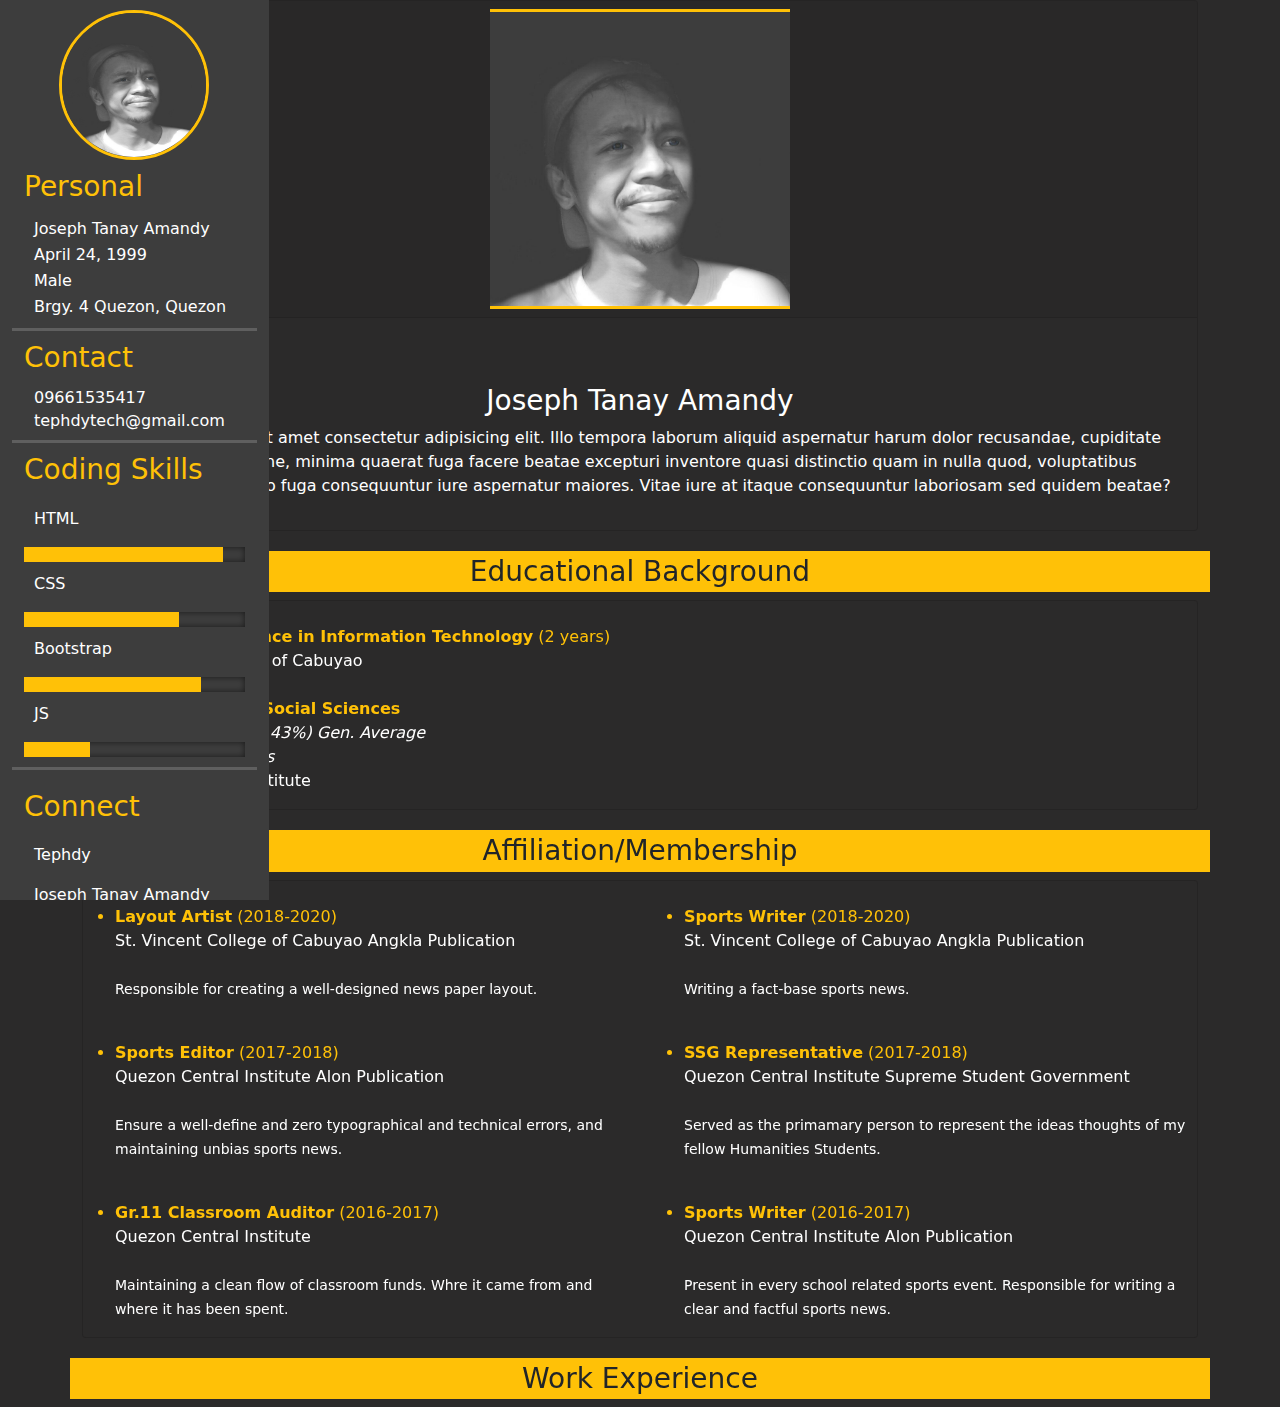
<file: index.html>
<!DOCTYPE html>
<html lang="en">

<head>
    <meta charset="UTF-8">
    <meta http-equiv="X-UA-Compatible" content="IE=edge">
    <meta name="viewport" content="width=device-width, initial-scale=1.0">
    <title>I am Seph</title>
    <link rel="stylesheet" href="css/bootstrap.css">
    <link rel="stylesheet" href="css/style.css">
    <link rel="stylesheet" href="https://cdnjs.cloudflare.com/ajax/libs/font-awesome/5.15.3/css/all.min.css" integrity="sha512-iBBXm8fW90+nuLcSKlbmrPcLa0OT92xO1BIsZ+ywDWZCvqsWgccV3gFoRBv0z+8dLJgyAHIhR35VZc2oM/gI1w==" crossorigin="anonymous" />
    <link rel="stylesheet" href="https://cdn.iconmonstr.com/1.3.0/css/iconmonstr-iconic-font.min.css">
</head>

<body>
    <!-- side -->
    <section>
        <!-- <div w3-include-html="side-nav.html" style="z-index: 100;" class="css-move-up"></div> -->

        <div class="container-fluid  css-move-up">
            <input type="checkbox" name="checkbox" id="checkbox">


            <div class="container-fluid css-float-left css-side-bg side-container">
                <!-- profile -->
                <div class="container">
                    <img src="img/PicsArt_04-21-09.42.08.jpg" alt="" class="img-fluid css-img-small css-border-radius mx-auto d-block" style="margin-top: 10px; margin-bottom: 10px; ">
                </div>
                <!-- end of profile -->

                <!-- personal data -->

                <div class="container" style="line-height: 10px;">
                    <h3 class="text-warning" style="margin-bottom:20px;">Personal</h3>

                    <p class="text-white"><i class="fas fa-male"></i>Joseph Tanay Amandy</p>
                    <p class="text-white"><i class="far fa-calendar-alt"></i>April 24, 1999</p>
                    <p class="text-white"><i class="fas fa-mars"></i>Male</p>
                    <p class="text-white"><i class="fas fa-map-marker-alt"></i>Brgy. 4 Quezon, Quezon</p>
                </div>

                <div class="end-br"></div>
                <!-- end of personal data -->

                <!-- contact -->

                <div class="container" style="line-height: 7px;">
                    <h3 class="text-warning" style="margin-bottom:20px;">Contact</h3>

                    <p class="text-white"><i class="fas fa-phone-alt"></i>09661535417
                    </p>
                    <p class="text-white"><i class="fas fa-envelope"></i>tephdytech@gmail.com</p>
                </div>

                <div class="end-br"></div>
                <!-- end of contact -->

                <!-- skills -->

                <div class="container">
                    <h3 class="text-warning" style=" margin-bottom:20px; ">Coding Skills</h3>
                    <p class="text-white"><i class="fab fa-html5 "></i>HTML</p>
                    <div class="html-progress "></div>

                    <p class="text-white"><i class="fab fa-css3-alt "></i>CSS</p>
                    <div class="css-progress "></div>

                    <p class="text-white"><i class="fab fa-bootstrap "></i>Bootstrap</p>
                    <div class="bootstrap-progress "></div>

                    <p class="text-white"><i class="fab fa-js "></i>JS</p>
                    <div class="js-progress "></div>
                </div>

                <div class="end-br"></div>
                <!-- end of skills -->

                <!-- connect -->
                <div class="container " style="margin-top: 20px; margin-bottom: 10px;">
                    <h3 class="text-warning" style="margin-bottom:20px; ">Connect</h3>
                    <p class="text-white"><i class="fab fa-github"></i>
                        <a href="https://github.com/Tephdy" class="text-white text-decoration-none">Tephdy</a>
                    </p>
                    <p class="text-white"><i class="fab fa-facebook-f "></i> <a href="https://web.facebook.com/Osseepphh " class="text-white text-decoration-none">Joseph Tanay Amandy</a></p>

                    <p class="text-white"><i class="fab fa-linkedin-in "></i> <a href="https://www.linkedin.com/in/joseph-amandy-296596132/ " class="text-white text-decoration-none">Joseph Amandy</a></p>
                </div>
            </div>
            <!-- end of connect -->
        </div>
        <label class="text-white css-menu-icon" for="checkbox"><i class="fas fa-bars" ></i></label>
    </section>
    <!-- en of side -->

    <!-- side i -->

    <section class="side-i-container">
        <div>
            <div class="container">
                <ul>
                    <li class="text-warning"><i class="fas fa-male"></i></li>
                    <li class="text-warning"><i class="far fa-calendar-alt"></i></li>
                    <li class="text-warning"><i class="fas fa-mars"></i></li>
                    <li class="text-warning"><i class="fas fa-map-marker-alt"></i></li>
                    <li class="text-warning"><i class="fas fa-phone-alt"></i></li>
                    <li class="text-warning"><i class="fas fa-envelope"></i></li>
                    <li class="text-warning"><i class="fab fa-html5 "></i></li>
                    <li class="text-warning"><i class="fab fa-css3-alt "></i></li>
                    <li class="text-warning"><i class="fab fa-bootstrap "></i></li>
                    <li class="text-warning"><i class="fab fa-js "></i></li>
                    <li class="text-warning"><i class="fab fa-github"></i></li>
                    <li class="text-warning"><i class="fab fa-facebook-f "></i></li>
                    <li class="text-warning"><i class="fab fa-linkedin-in "></i></li>
                </ul>
            </div>
        </div>
    </section>

    <!--end of side i -->

    <main>
        <div class="container-fluid main-container">
            <div class="container">

                <div class="card" style="background-color: #2b2a2a; z-index: -10;">
                    <div class="card-header">
                        <img src="img/20.jpg" alt="" class="img-fluid css-img-medium mx-auto d-block img-border">
                    </div>
                    <div class="card-body">
                        <h3 class="text-white text-center p-margin-top">Joseph Tanay Amandy</h3>
                        <p class="text-white">Lorem ipsum dolor sit amet consectetur adipisicing elit. Illo tempora laborum aliquid aspernatur harum dolor recusandae, cupiditate eveniet placeat ratione, minima quaerat fuga facere beatae excepturi inventore quasi distinctio
                            quam in nulla quod, voluptatibus numquam? Architecto fuga consequuntur iure aspernatur maiores. Vitae iure at itaque consequuntur laboriosam sed quidem beatae?</p>
                    </div>
                </div>
            </div>

            <!-- start of educational background -->
            <div class="container bg-warning" style="z-index: -2;">
                <h3 class="text-dark text-center p-1">Educational Background</h3>
            </div>

            <div class="container">

                <div class="card" style="background-color: #2b2a2a; z-index: -2;">

                    <ul>
                        <br>
                        <li class="text-warning" style="list-style-type: disc;"><b>Bachelor of Science in Information Technology</b> (2 years)</li>
                        <span class="text-white">St. Vincent College of Cabuyao</span><br>
                        <br>
                        <li class="text-warning" style="list-style-type: disc;"><b>Humanities and Social Sciences</b></li>
                        <span class="text-white"><i>With Honors</i> <i class="fas fa-medal"></i> <i>(93.43%) Gen. Average</i></span><br>
                        <span class="text-white"><i>Best in Literary Arts</i> <i class="fas fa-award"></i></span><br>
                        <span class="text-white">Quezon Central Institute</span>
                    </ul>
                </div>
            </div>
            <!-- end of educational background -->

            <!-- start of membership -->

            <div class="container bg-warning" style="z-index: -2;">
                <h3 class="text-dark text-center p-1">Affiliation/Membership</h3>
            </div>

            <div class="container">

                <div class="card" style="background-color: #2b2a2a; z-index: -2;">

                    <div class="row">

                        <div class="col-sm-6">
                            <ul>
                                <br>
                                <li class="text-warning" style="list-style-type: disc;"><b>Layout Artist</b> (2018-2020)</li>
                                <span class="text-white">St. Vincent College of Cabuyao Angkla Publication</span><br>
                                <br>
                                <p class="text-white"><small>Responsible for creating a well-designed news paper layout.</small></p>
                            </ul>
                        </div>

                        <div class="col-sm-6">
                            <ul>
                                <br>
                                <li class="text-warning" style="list-style-type: disc;"><b>Sports Writer</b> (2018-2020)</li>
                                <span class="text-white">St. Vincent College of Cabuyao Angkla Publication</span><br>
                                <br>
                                <p class="text-white"><small>Writing a fact-base sports news.</small></p>
                            </ul>
                        </div>
                    </div>

                    <div class="row">

                        <div class="col-sm-6">
                            <ul>
                                <br>
                                <li class="text-warning" style="list-style-type: disc;"><b>Sports Editor</b> (2017-2018)</li>
                                <span class="text-white">Quezon Central Institute Alon Publication</span><br>
                                <br>
                                <p class="text-white"><small>Ensure a well-define and zero typographical and technical errors, and maintaining unbias sports news.</small></p>
                            </ul>
                        </div>

                        <div class="col-sm-6">
                            <ul>
                                <br>
                                <li class="text-warning" style="list-style-type: disc;"><b>SSG Representative</b> (2017-2018)</li>
                                <span class="text-white">Quezon Central Institute Supreme Student Government</span><br>
                                <br>
                                <p class="text-white"><small>Served as the primamary person to represent the ideas thoughts of my fellow Humanities Students.</small></p>
                            </ul>
                        </div>
                    </div>

                    <div class="row">

                        <div class="col-sm-6">
                            <ul>
                                <br>
                                <li class="text-warning" style="list-style-type: disc;"><b>Gr.11 Classroom Auditor</b> (2016-2017)</li>
                                <span class="text-white">Quezon Central Institute</span><br>
                                <br>
                                <p class="text-white"><small>Maintaining a clean flow of classroom funds. Whre it came from and where it has been spent.</small></p>
                            </ul>
                        </div>

                        <div class="col-sm-6">
                            <ul>
                                <br>
                                <li class="text-warning" style="list-style-type: disc;"><b>Sports Writer</b> (2016-2017)</li>
                                <span class="text-white">Quezon Central Institute Alon Publication</span><br>
                                <br>
                                <p class="text-white"><small>Present in every school related sports event. Responsible for writing a clear and factful sports news.</small></p>
                            </ul>
                        </div>
                    </div>

                </div>


            </div>
        </div>

        <!-- end of membership -->

        <!-- work experience -->



        <!-- end of work experience -->

        <div class="container bg-warning" style="z-index: -2;">
            <h3 class="text-dark text-center p-1">Work Experience</h3>
        </div>

        <!-- end of container-fluid -->
        </div>
    </main>






    <script src="js/header.js "></script>
    <script>
        includeHTML();
    </script>
    <script src="https://cdn.jsdelivr.net/npm/@popperjs/core@2.9.1/dist/umd/popper.min.js" integrity="sha384-SR1sx49pcuLnqZUnnPwx6FCym0wLsk5JZuNx2bPPENzswTNFaQU1RDvt3wT4gWFG" crossorigin="anonymous"></script>
    <script src="https://cdn.jsdelivr.net/npm/bootstrap@5.0.0-beta3/dist/js/bootstrap.min.js" integrity="sha384-j0CNLUeiqtyaRmlzUHCPZ+Gy5fQu0dQ6eZ/xAww941Ai1SxSY+0EQqNXNE6DZiVc" crossorigin="anonymous"></script>
</body>

</html>
</file>
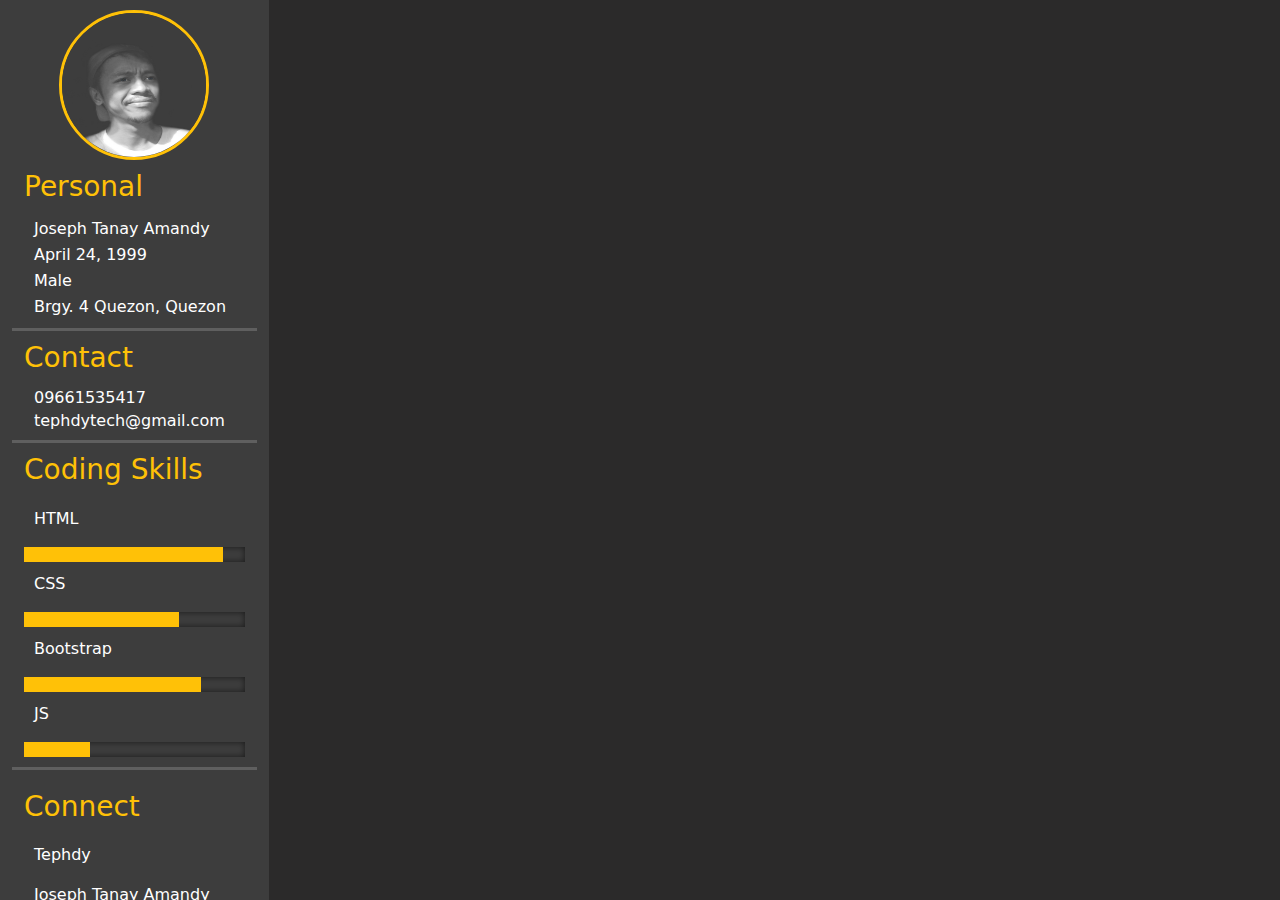
<file: side-nav.html>
<!DOCTYPE html>
<html lang="en">

<head>
    <meta charset="UTF-8">
    <meta http-equiv="X-UA-Compatible" content="IE=edge">
    <meta name="viewport" content="width=device-width, initial-scale=1.0">
    <title>I am Seph</title>
    <link rel="stylesheet" href="css/bootstrap.css">
    <link rel="stylesheet" href="css/style.css">
    <link rel="stylesheet" href="https://cdnjs.cloudflare.com/ajax/libs/font-awesome/5.15.3/css/all.min.css" integrity="sha512-iBBXm8fW90+nuLcSKlbmrPcLa0OT92xO1BIsZ+ywDWZCvqsWgccV3gFoRBv0z+8dLJgyAHIhR35VZc2oM/gI1w==" crossorigin="anonymous" />
</head>

<body>

    <!-- side -->
    <div class="container-fluid ">
        <input type="checkbox" name="checkbox" id="checkbox">


        <div class="container-fluid css-float-left css-side-bg side-container">
            <!-- profile -->
            <div class="container">
                <img src="img/PicsArt_04-21-09.42.08.jpg" alt="" class="img-fluid css-img-small css-border-radius mx-auto d-block" style="margin-top: 10px; margin-bottom: 10px; ">
            </div>
            <!-- end of profile -->

            <!-- personal data -->

            <div class="container" style="line-height: 10px;">
                <h3 class="text-warning" style="margin-bottom:20px;">Personal</h3>

                <p class="text-white"><i class="fas fa-male"></i> Joseph Tanay Amandy</p>
                <p class="text-white"><i class="far fa-calendar-alt"></i> April 24, 1999</p>
                <p class="text-white"><i class="fas fa-mars"></i> Male</p>
                <p class="text-white"><i class="fas fa-map-marker-alt"></i> Brgy. 4 Quezon, Quezon</p>
            </div>

            <div class="end-br"></div>
            <!-- end of personal data -->

            <!-- contact -->

            <div class="container" style="line-height: 7px;">
                <h3 class="text-warning" style="margin-bottom:20px;">Contact</h3>

                <p class="text-white"><i class="fas fa-phone-alt"></i> 09661535417
                </p>
                <p class="text-white"><i class="fas fa-envelope"></i> tephdytech@gmail.com</p>
            </div>

            <div class="end-br"></div>
            <!-- end of contact -->

            <!-- skills -->

            <div class="container">
                <h3 class="text-warning" style=" margin-bottom:20px; ">Coding Skills</h3>
                <p class="text-white"><i class="fab fa-html5 "></i> HTML</p>
                <div class="html-progress "></div>

                <p class="text-white"><i class="fab fa-css3-alt "></i> CSS</p>
                <div class="css-progress "></div>

                <p class="text-white"><i class="fab fa-bootstrap "></i> Bootstrap</p>
                <div class="bootstrap-progress "></div>

                <p class="text-white"><i class="fab fa-js "></i> JS</p>
                <div class="js-progress "></div>
            </div>

            <div class="end-br"></div>
            <!-- end of skills -->

            <!-- connect -->
            <div class="container " style="margin-top: 20px; margin-bottom: 10px;">
                <h3 class="text-warning" style="margin-bottom:20px; ">Connect</h3>
                <p class="text-white"><i class="fab fa-github"></i>
                    <a href="https://github.com/Tephdy" class="text-white text-decoration-none">Tephdy</a>
                </p>
                <p class="text-white"><i class="fab fa-facebook-f "></i> <a href="https://web.facebook.com/Osseepphh " class="text-white text-decoration-none">Joseph Tanay Amandy</a></p>

                <p class="text-white"><i class="fab fa-linkedin-in "></i> <a href="https://www.linkedin.com/in/joseph-amandy-296596132/ " class="text-white text-decoration-none">Joseph Amandy</a></p>
            </div>
        </div>
        <!-- end of connect -->
    </div>
    <label class="text-white css-menu-icon" for="checkbox"><i class="fas fa-bars" ></i></label>





    <script src="https://cdn.jsdelivr.net/npm/bootstrap@4.6.0/dist/js/bootstrap.bundle.min.js "></script>
</body>

</html>
</file>
<file: css/style.css>
body {
    background-color: #2b2a2a;
    width: 100%;
    overflow-x: hidden;
}

p::selection,
a::selection,
li::selection,
b::selection,
strong::selection,
small::selection,
span::selection,
h1::selection,
h2::selection,
h3::selection,
h4::selection,
h5::selection,
h6::selection {
    background-color: #ffc107;
    color: rgb(34, 34, 34);
}

ul {
    list-style: none;
}

.side-container {
    position: fixed;
    left: 0%;
    transition: 500ms ease-in-out;
    height: 100vh;
    overflow-y: scroll;
}

.container i {
    padding-right: 10px;
}

.css-img-small {
    width: 150px;
    height: 150px;
}

.css-img-medium {
    width: 300px;
    height: 300px;
}

.css-img-big {
    width: 600px;
    height: 400px;
}

.css-border-radius {
    border-radius: 50%;
    /* border: 3px solid rgb(255, 255, 255); */
    border: 3px solid #ffc107;
    /* border-bottom: 3px solid #ffc107; */
}

.css-float-left {
    float: left;
    width: 21%;
    position: fixed;
    height: 100vh;
}

.css-side-bg {
    background-color: #3d3d3d;
    position: fixed;
    height: 100vh;
}


/* html progress */

.html-progress {
    width: 100%;
    height: 15px;
    /* background-color: rgb(27, 27, 27); */
    box-shadow: inset 0 0 6px rgba(0, 0, 0, 0.596);
    /* overflow: hidden; */
    position: relative;
    margin-bottom: 10px;
}

.html-progress::before {
    content: "";
    position: absolute;
    width: 90%;
    height: 15px;
    background-color: #ffc107;
    z-index: 1;
    animation-name: prog;
    animation-duration: 3s;
    animation-iteration-count: infinite;
    transition: all 600ms ease-in-out;
}

@keyframes prog {
    from {
        width: 0;
    }
    to {
        width: 90%;
    }
}


/* end of html progress */


/* css progress */

.css-progress {
    width: 100%;
    height: 15px;
    /* overflow: hidden; */
    box-shadow: inset 0 0 6px rgba(0, 0, 0, 0.596);
    position: relative;
    margin-bottom: 10px;
}

.css-progress::before {
    content: "";
    position: absolute;
    width: 70%;
    height: 15px;
    background-color: #ffc107;
    z-index: 1;
    animation-name: css-prog;
    animation-duration: 3s;
    animation-iteration-count: infinite;
    transition: all 600ms ease-in-out;
}

@keyframes css-prog {
    from {
        width: 0;
    }
    to {
        width: 70%;
    }
}

.end-br {
    width: 100%;
    height: 3px;
    background-color: rgba(255, 255, 255, 0.178);
    margin: 10px 0 10px 0;
}


/* end of css progress */


/* bootstrap progress */

.bootstrap-progress {
    width: 100%;
    height: 15px;
    /* overflow: hidden; */
    box-shadow: inset 0 0 6px rgba(0, 0, 0, 0.596);
    position: relative;
    margin-bottom: 10px;
}

.bootstrap-progress::before {
    content: "";
    position: absolute;
    width: 80%;
    height: 15px;
    background-color: #ffc107;
    z-index: 1;
    animation-name: bootstrap-prog;
    animation-duration: 3s;
    animation-iteration-count: infinite;
    transition: all 600ms ease-in-out;
}

@keyframes bootstrap-prog {
    from {
        width: 0;
    }
    to {
        width: 80%;
    }
}


/* end of bootstrap progress */


/* js progress */

.js-progress {
    width: 100%;
    height: 15px;
    /* overflow: hidden; */
    box-shadow: inset 0 0 6px rgba(0, 0, 0, 0.596);
    position: relative;
    margin-bottom: 10px;
}

.js-progress::before {
    content: "";
    position: absolute;
    width: 30%;
    height: 15px;
    background-color: #ffc107;
    z-index: 1;
    animation-name: js-prog;
    animation-duration: 3s;
    animation-iteration-count: infinite;
    transition: all 600ms ease-in-out;
}

@keyframes js-prog {
    from {
        width: 0;
    }
    to {
        width: 30%;
    }
}


/* end of js progress */


/* main */

#checkbox {
    display: none;
}

.css-menu-icon {
    font-size: 38px;
    position: absolute;
    left: 26%;
    position: fixed;
}

#checkbox:checked~.side-container {
    position: absolute;
    left: -285px;
}

@media(max-width:700px) {
    #checkbox:checked~.side-container {
        position: absolute;
        left: -485px;
    }
}

#checkbox:checked~.main-container {
    width: 50%;
}

.side-container::-webkit-scrollbar {
    width: 1em;
}

.side-container::-webkit-scrollbar-track {
    box-shadow: inset 0 0 6px rgba(0, 0, 0, 0.3);
}

.side-container::-webkit-scrollbar-thumb {
    background-color: #ffc107;
    outline: 1px solid slategrey;
}

.css-container {
    margin: 30px 0 30px 0;
    position: absolute;
    z-index: -2;
}

.css-grid {
    display: grid;
    grid-template-columns: repeat(2, 1fr);
}

.css-margin-left {
    margin-left: 260px;
}

.css-end {
    position: relative;
    overflow-x: hidden;
}

.css-end::after {
    position: absolute;
    content: "";
    width: 100%;
    height: 10px;
    background-color: black;
    overflow: hidden;
}

.content {
    margin: 50px 0 0 100px;
}

.img-container img {
    margin-left: -100px;
    border-top: 3px solid #ffc107;
    border-bottom: 3px solid #ffc107;
}


/* .section-br {
    width: 115%;
    height: 5px;
    background-color: #ffc107;
    margin-top: 50px 0 50px 0;
} */

.text-bg {
    background-color: #ffc107;
    width: 80%;
}

.cert-img img {
    width: 100%;
    height: auto;
}

.css-width {
    width: 35%;
    /* margin-left: -10px; */
}

.main-margin-left {
    margin-left: 350px;
    margin-top: 50px;
    position: absolute;
    z-index: -2;
}

.img-border {
    border-top: 3px solid #ffc107;
    border-bottom: 3px solid #ffc107;
}

.p-margin-top {
    margin-top: 50px;
}

.container-width {
    width: 60%;
    overflow-y: hidden;
}

.row-margin-bottom {
    margin-bottom: 50px;
}

.card {
    margin-bottom: 20px;
}

.css-move-up {
    /* margin-top: -50px; */
    height: 100vh;
    position: fixed;
    transition: 300ms ease-in-out;
}

@media(max-width:700px) {
    .css-float-left {
        width: 100%;
    }
    .css-menu-icon {
        left: 80%;
    }
}

.side-i-container {
    width: 7%;
    background-color: #2b2a2a;
    float: left;
    position: fixed;
    padding: 5px;
    height: 100vh;
    z-index: -3;
}

.side-i-container li i {
    font-size: 24px;
    margin-top: 20px;
    margin-left: -15px;
}

@media(max-width:700px) {
    .side-i-container {
        display: none;
    }
}
</file>
